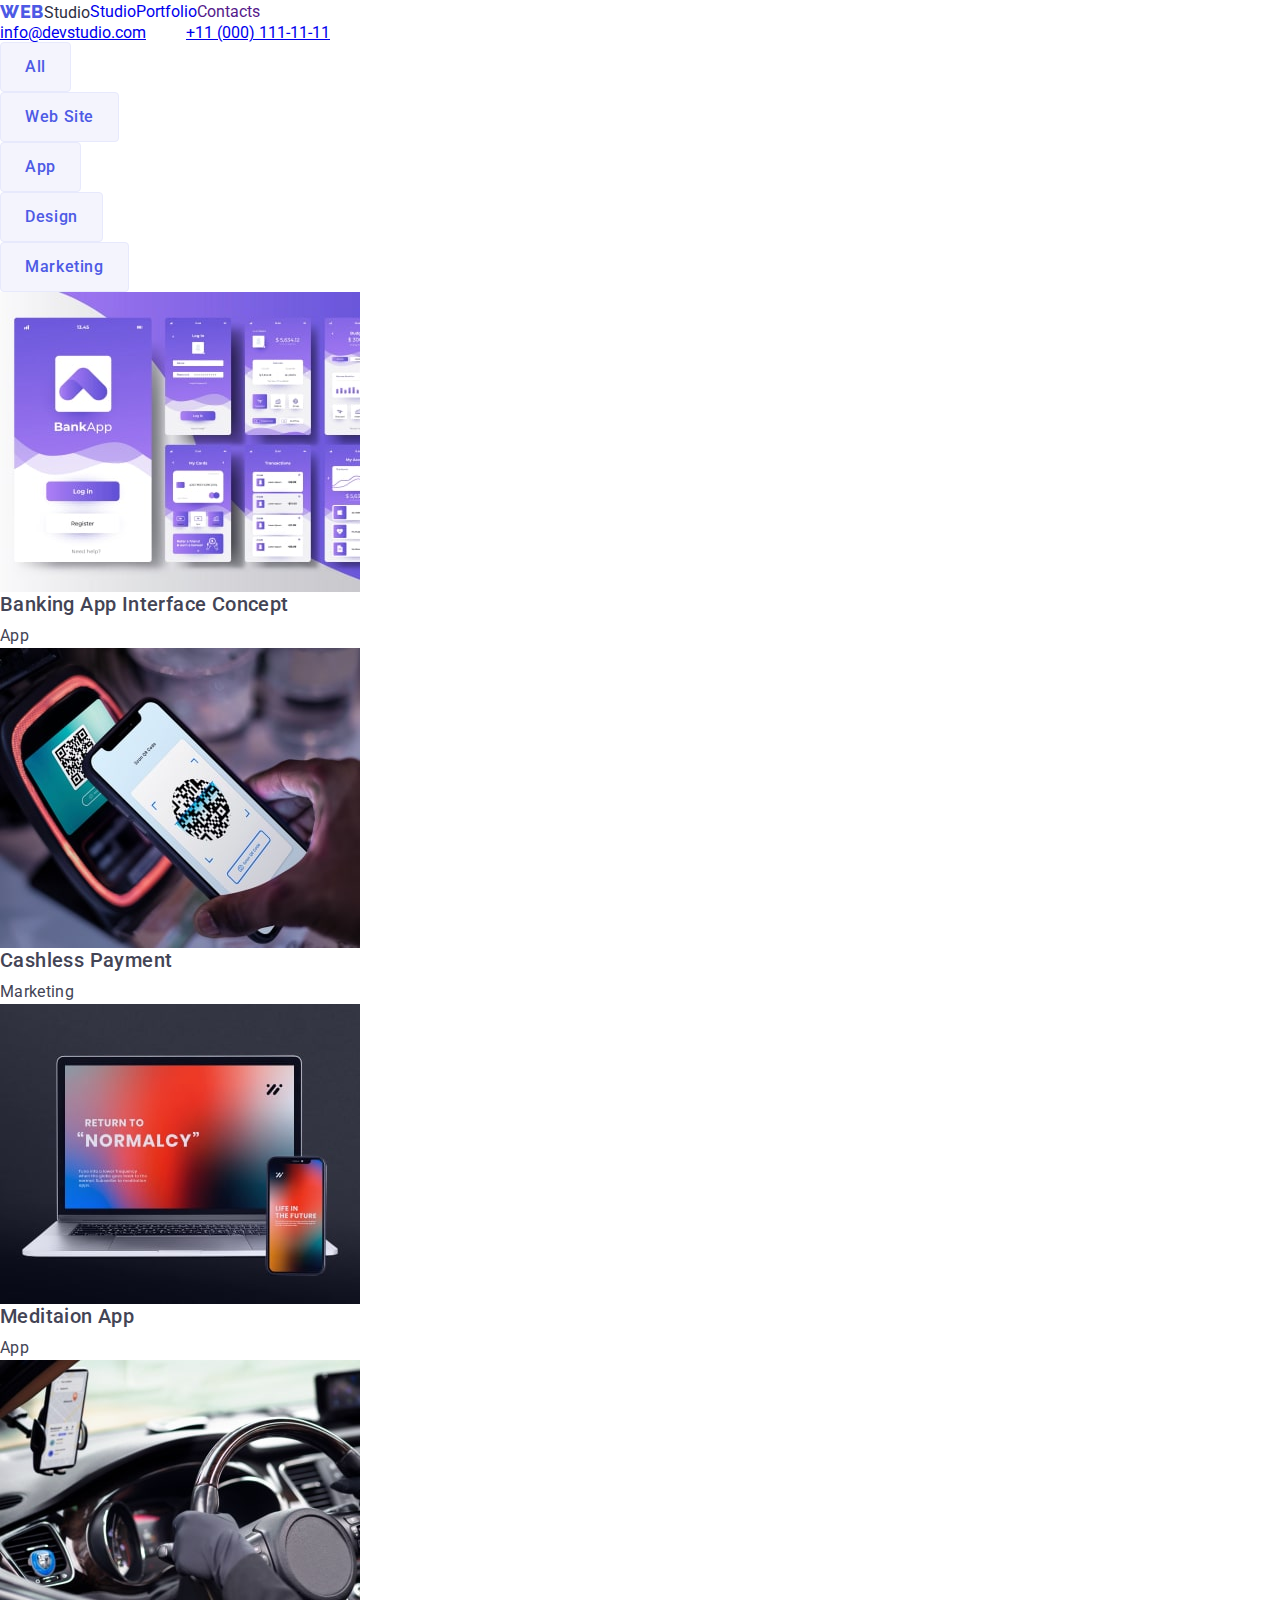
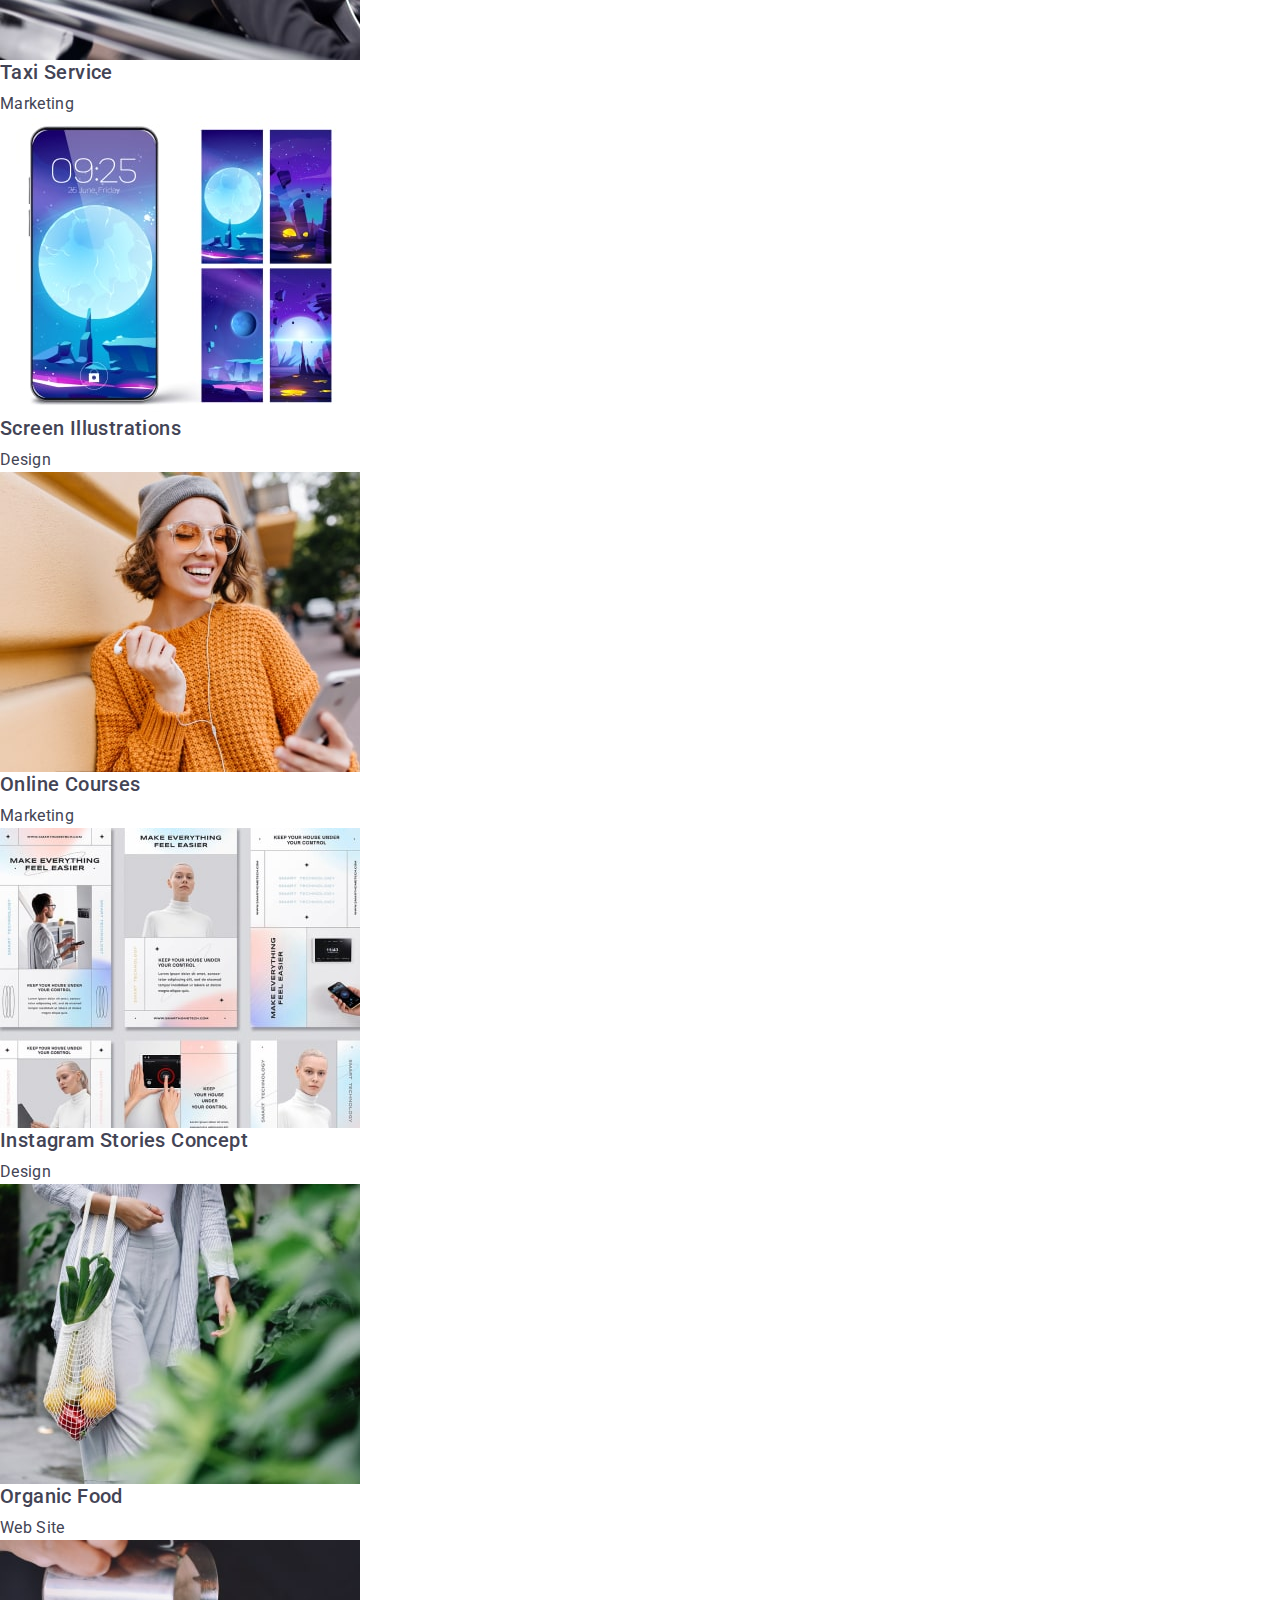
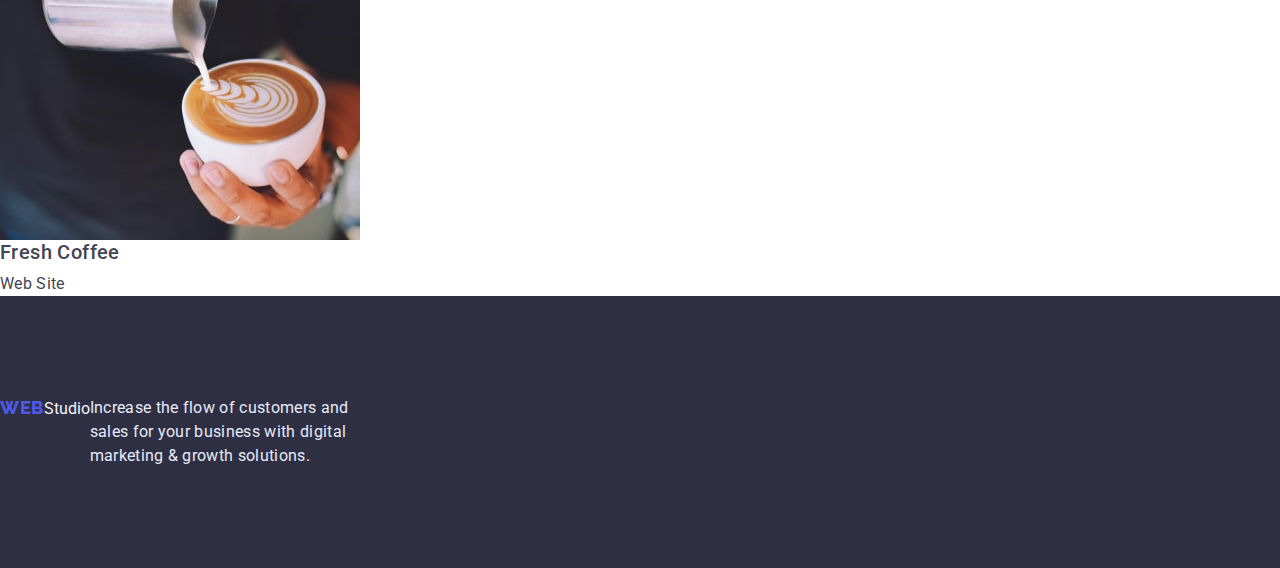
<file: portfolio.html>
<!DOCTYPE html>
<html lang="en">
  <head>
    <meta charset="UTF-8" />
    <meta http-equiv="X-UA-Compatible" content="IE=edge" />
    <meta name="viewport" content="width=device-width, initial-scale=1.0" />
    <title>Портфолио</title>
    <link rel="preconnect" href="https://fonts.googleapis.com" />
    <link rel="preconnect" href="https://fonts.gstatic.com" crossorigin />
    <link
      href="https://fonts.googleapis.com/css2?family=Raleway:wght@600;800&family=Roboto:wght@400;500;700&display=swap"
      rel="stylesheet"
    />
    <link
      rel="stylesheet"
      href="	https://cdnjs.cloudflare.com/ajax/libs/modern-normalize/0.6.0/modern-normalize.min.css"
    />
    <link rel="stylesheet" href="./CSS/style.css" />
  </head>
  <body>
    <!-- Top line -->
    <header>
      <nav class="site-nav">
        <a class="link" href="./index.html"
          ><span class="logo">Web</span><span class="logo-st">Studio</span></a
        >
        <ul class="site-nav list">
          <li>
            <a class="site-nav link" href="./index.html" target="_blank"
              >Studio</a
            >
          </li>
          <li>
            <a class="site-nav link" href="./portfolio.html">Portfolio</a>
          </li>
          <li><a class="site-nav link" href="">Contacts</a></li>
        </ul>
      </nav>
      <address>
        <ul class="auto-nav list">
          <li>
            <a class="info" href="mailto:info@devstudio.com"
              >info@devstudio.com</a
            >
          </li>
          <li>
            <a class="info" href="tel:+110001111111">+11 (000) 111-11-11</a>
          </li>
        </ul>
      </address>
    </header>
    <!-- MAIN-->
    <main>
      <section>
        <h1 class="visually-hidden">social-links</h1>
        <ul class="list">
          <li>
            <button class="button" type="button">All</button>
          </li>
          <li>
            <button class="button" type="button">Web Site</button>
          </li>
          <li>
            <button class="button" type="button">App</button>
          </li>
          <li>
            <button class="button" type="button">Design</button>
          </li>
          <li>
            <button class="button" type="button">Marketing</button>
          </li>
        </ul>

        <ul class="list">
          <li>
            <img
              src="./images/bankapp.jpg"
              alt="bankapp"
              width="360"
              height="300"
            />
            <h2 class="example-item">Banking App Interface Concept</h2>
            <p class="example-title">App</p>
          </li>
          <li>
            <img
              src="./images/mobphone.jpg"
              alt="mobphone"
              width="360"
              height="300"
            />
            <h2 class="example-item">Cashless Payment</h2>
            <p class="example-title">Marketing</p>
          </li>
          <li>
            <img
              src="./images/notebook.jpg"
              alt="notebook"
              width="360"
              height="300"
            />
            <h2 class="example-item">Meditaion App</h2>
            <p class="example-title">App</p>
          </li>
          <li>
            <img
              src="./images/driver.jpg"
              alt="drive"
              width="360"
              height="300"
            />
            <h2 class="example-item">Taxi Service</h2>
            <p class="example-title">Marketing</p>
          </li>
          <li>
            <img
              src="./images/phonetime.jpg"
              alt="phonetime"
              width="360"
              height="300"
            />
            <h2 class="example-item">Screen Illustrations</h2>
            <p class="example-title">Design</p>
          </li>
          <li>
            <img
              src="./images/smilegirl.jpg"
              alt="smilegirl"
              width="360"
              height="300"
            />
            <h2 class="example-item">Online Courses</h2>
            <p class="example-title">Marketing</p>
          </li>
          <li>
            <img
              src="./images/feel-easier.jpg"
              alt="feel-easier"
              width="360"
              height="300"
            />
            <h2 class="example-item">Instagram Stories Concept</h2>
            <p class="example-title">Design</p>
          </li>
          <li>
            <img
              src="./images/vegetables-in-bag.jpg"
              alt="vegetables-in-bag"
              width="360"
              height="300"
            />
            <h2 class="example-item">Organic Food</h2>
            <p class="example-title">Web Site</p>
          </li>
          <li>
            <img src="./images/late.jpg" alt="late" width="360" height="300" />
            <h2 class="example-item">Fresh Coffee</h2>
            <p class="example-title">Web Site</p>
          </li>
        </ul>
      </section>
    </main>
    <!-- Footer  -->
    <footer class="appeal">
      <a class="link" href="./index.html"
        ><span class="logo">Web</span><span class="logo-second">Studio</span></a
      >
      <p class="appeal-text">
        Increase the flow of customers and sales for your business with digital
        marketing & growth solutions.
      </p>
    </footer>
  </body>
</html>
</file>
<file: CSS/style.css>
/* цвет основного текста  #2E2F42 */
/* цвет вторичного текста #434455 */
/* белый #FFFFFF */
/* акцент #4D5AE5 */
/* призыв под логотипом #E7E9FC
/* цвет лого "studio" #F4F4FD */
/* цвет фона хедера #FFFFFF */
/* цвет фона  Hero #2E2F42 */
/* цвет фона Section 1 #E5E5E5 */
/* цвет фона Section 2 #E5E5E5 */
/* цвет фона Section 3 #F4F4FD */
/* цвет фона футера #2E2F42 */
:root {
  --primary-text-color: #2e2f42;
  --title-text-color: #434455;
  --accent: #4d5ae5;
  --primary-white-color: #ffffff;
  --primary-btn-color: #f4f4fd;
  --transition-dur-fun: 250ms cubic-bezier(0.4, 0, 0.2, 1);
}

p,
h1,
h2,
h3,
h4,
h5,
h6 {
  margin: 0;
}
ul {
  margin: 0;
  padding-left: 0;
}
body {
  font-family: "Roboto", sans-serif;
  background-color: var(--primary-white-color);
  color: var(--primary-text-color);
}
address {
  font-style: normal;
}
img {
  display: block;
  max-width: 100%;
  height: auto;
}
.list {
  list-style: none;
}
.link {
  text-decoration: none;
  display: block;
}
/* -----------------common -------------- */
.conteiner {
  width: 100%;
  max-width: 426px;
  padding: 0 15px;
  margin: 0 auto;
}

.section {
  padding: 96px 0;
}
.section-title {
  font-weight: 700;
  font-size: 36px;
  line-height: 1.11;
  color: var(--primary-text-color);
  text-align: center;
  letter-spacing: 0.02em;
  text-transform: capitalize;
  margin-bottom: 72px;
}
/* ---------------Header--------------- */
.header {
  border-bottom: 1px solid #e7e9fc;
  box-shadow: 0px 2px 1px -1px rgba(46, 47, 66, 0.08),
    0px 1px 1px -1px rgba(46, 47, 66, 0.16),
    0px 1px 6px -1px rgba(46, 47, 66, 0.08);
  margin: 0 auto;
}
.header-conteiner {
  display: flex;
  align-items: center;
}

.burger-btn {
  display: flex;
  padding: 0;
  border: none;
  background-color: transparent;
  margin-left: auto;
}

.icon-burger {
  stroke: #2e2f42;
}

.site-nav {
  display: flex;
  align-items: center;
}
.address {
  display: none;
}

/* -----------------Site Nav----------- */
.nav-list {
  display: none;
}

/* ---------------------logo-header---------------- */
.logo {
  font-family: "Raleway", sans-serif;
  font-weight: 800;
  font-size: 18px;
  line-height: 1.33;
  color: var(--accent);
  letter-spacing: 0.03em;
  text-transform: uppercase;
  padding: 24px 0;
}

.logo-st {
  color: var(--primary-text-color);
}

/* ----------------mobile menu---------------- */
.mobile-menu {
  position: fixed;
  top: 0;
  left: 0;
  width: 100%;
  height: 100%;
  z-index: 100;
  background-color: #ffffff;
  transform: translateX(101%);
  overflow-y: auto;
}

.mobile-menu.is-open {
  transform: translateX(0);
}
.mobile-menu-conteiner {
  position: relative;
  padding-left: 39px;
  padding-right: 34px;
  padding-top: 80px;
  padding-bottom: 40px;
  display: flex;
  flex-direction: column;
  height: 100%;
}
.mobnav-item:not(:last-child) {
  margin-bottom: 40px;
}

.mobnav-link {
  font-weight: 700;
  font-size: 36px;
  line-height: 1.11;
  letter-spacing: 0.02em;
  text-transform: capitalize;
  color: #2e2f42;
}

.mobnav-link.curent {
  color: #404bbf;
}

.mobcontact-link {
  font-weight: 500;
  font-size: 20px;
  line-height: 1.2;
  letter-spacing: 0.02em;
  color: #434455;
}

.mobaddress {
  margin-top: auto;
  margin-bottom: 48px;
}

.mobcontact-link.phone {
  font-weight: 700;
  font-size: 36px;
  line-height: 1.11;
  color: #4d5ae5;
}

.mob-sociale-list.list {
  justify-content: space-between;
  max-width: 328px;
  gap: 0;
}

/* ------------HERO---------------------- */
.hero {
  padding-top: 112px;
  padding-bottom: 112px;
  text-align: center;
  background-image: linear-gradient(
      rgba(46, 47, 66, 0.7),
      rgba(46, 47, 66, 0.7)
    ),
    url(../images/mobpeople-office@x1.jpg);
  background-color: #2e2f42;
  background-repeat: no-repeat;
  background-position: center;
  background-size: cover;
}
@media screen and (min-device-pixel-ratio: 2),
  screen and (min-resolution: 192dpi),
  screen and (min-resolution: 2dppx) {
  .hero {
    background-image: linear-gradient(
        rgba(46, 47, 66, 0.7),
        rgba(46, 47, 66, 0.7)
      ),
      url(../images/mobpeople-office@x2.jpg);
  }
}

@media screen and (min-width: 428px) {
  .hero {
    background-image: linear-gradient(
        rgba(46, 47, 66, 0.7),
        rgba(46, 47, 66, 0.7)
      ),
      url(../images/tabpeople-office@x1.jpg);
  }
  @media screen and (min-device-pixel-ratio: 2),
    screen and (min-resolution: 192dpi),
    screen and (min-resolution: 2dppx) {
    .hero {
      background-image: linear-gradient(
          rgba(46, 47, 66, 0.7),
          rgba(46, 47, 66, 0.7)
        ),
        url(../images/tabpeople-office@x2.jpg);
    }
  }
}

@media screen and (min-width: 768px) {
  .hero {
    background-image: linear-gradient(
        rgba(46, 47, 66, 0.7),
        rgba(46, 47, 66, 0.7)
      ),
      url(../images/people-office@x1.jpg);
  }
  @media screen and (min-device-pixel-ratio: 2),
    screen and (min-resolution: 192dpi),
    screen and (min-resolution: 2dppx) {
    .hero {
      background-image: linear-gradient(
          rgba(46, 47, 66, 0.7),
          rgba(46, 47, 66, 0.7)
        ),
        url(../images/people-office@x2.jpg);
    }
  }
}

.hero-title {
  max-width: 320px;
  font-size: 36px;
  line-height: 1.11;
  text-align: center;
  letter-spacing: 0.02em;
  text-transform: capitalize;
  color: #ffffff;
  margin: 0 auto;
  margin-bottom: 72px;
}
/*------------Button Hero ---------------*/
.button-hero {
  font-family: inherit;
  font-weight: 500;
  font-size: 16px;
  line-height: 1.5;
  letter-spacing: 0.04em;
  color: var(--primary-btn-color);
  background-color: var(--accent);
  box-shadow: 0px 4px 4px rgba(0, 0, 0, 0.15);
  border-radius: 4px;
  cursor: pointer;
  padding: 16px 32px;
  border: none;
  transition: color var(--transition-dur-fun),
    background-color var(--transition-dur-fun);
}
.button-hero:hover,
.button-hero:focus {
  background: #404bbf;
}

/* -------------Section-benefits---------------- */

.list-benefit {
  display: flex;
  color: var(--primary-text-color);
  gap: 72px 24px;
  flex-wrap: wrap;
}
.item-benefit {
  width: 100%;
}

.benefit-icon {
  height: 112px;
  display: flex;
  align-items: center;
  justify-content: center;
  background-color: #f4f4fd;
  border-radius: 4px;
  margin-bottom: 8px;
  display: none;
}
.list-benefit-title {
  font-weight: 700;
  font-size: 36px;
  line-height: 1.11;
  text-align: center;
  color: var(--primary-text-color);
  letter-spacing: 0.02em;
  margin-bottom: 8px;
}
.list-benefit-text {
  font-weight: 500;
  font-size: 16px;
  line-height: 1.5;
  color: var(--title-text-color);
  letter-spacing: 0.02em;
}
/* ----------------------section-img -----------*/
.section-img {
  display: none;
}

/* --------------section-team -----------*/

.section-team {
  background-color: var(--primary-btn-color);
}

.team-conteiner {
  max-width: 294px;
}
.list-team {
  display: flex;
  flex-wrap: wrap;
  gap: 72px 24px;
}
.item-team {
  width: 264px;
  background-color: var(--primary-white-color);
  box-shadow: 0px 1px 6px rgba(46, 47, 66, 0.08),
    0px 1px 1px rgba(46, 47, 66, 0.16), 0px 2px 1px rgba(46, 47, 66, 0.08);
  border-radius: 0px 0px 4px 4px;
}
.team-content {
  padding: 32px 16px;
  text-align: center;
}
.list-team-name {
  font-weight: 500;
  font-size: 20px;
  line-height: 1.2;
  color: var(--primary-text-color);
  letter-spacing: 0.02em;
  margin-bottom: 8px;
}
.list-team-prof {
  font-size: 16px;
  line-height: 1.5;
  color: var(--title-text-color);
  letter-spacing: 0.02em;
  margin-bottom: 8px;
}
/* -------------------social-icon------------------- */
.social-list {
  display: flex;
  justify-content: center;
  gap: 24px;
}
.social-list-item {
}
.social-list-link {
  display: flex;
  justify-content: center;
  align-items: center;
  width: 40px;
  height: 40px;
  background-color: var(--accent);
  border-radius: 50%;
  transition: background-color var(--transition-dur-fun);
}

.social-list-link:hover,
.social-list-link:focus {
  background-color: #404bbf;
}

.social-list-icon {
  fill: var(--primary-btn-color);
}

/*-------------- Section customers ----------*/
.customers-list {
  display: flex;
  justify-content: center;
  align-items: center;
  flex-wrap: wrap;
  gap: 72px 16px;
}
.customers-item {
  display: flex;
  width: calc((100% - 16px) / 2);
  height: 88px;
  border: 1px solid #8e8f99;
  border-radius: 4px;
  justify-content: center;
  align-items: center;
  transition: fill var(--transition-dur-fun), border var(--transition-dur-fun);
}
.customers-item-link {
  display: flex;
  justify-content: center;
  align-items: center;
  width: 100%;
  height: 100%;
  transition: fill var(--transition-dur-fun);
}

.customers-item-icon {
  width: 104px;
  height: 56px;
  fill: #8e8f99;
  transition: fill var(--transition-dur-fun);
}

.customers-item:hover {
  border: 1px solid #404bbf;
  fill: #404bbf;
}

.customers-item:hover .customers-item-icon {
  fill: #404bbf;
}
.customers-item-link:focus .customers-item-icon {
  fill: #404bbf;
}

.customers-item-link:focus {
  border: 1px solid #404bbf;
  outline: transparent;
}

/*----------------- Footer------------ */
.appeal {
  display: flex;
  background-color: var(--primary-text-color);
  padding-top: 96px;
  padding-bottom: 96px;
}
.footer-conteiner {
  display: flex;
  flex-wrap: wrap;
  gap: 72px;
  justify-content: center;
}
.first-appeal {
  width: 264px;
}
.logo-footer {
  font-family: "Raleway", sans-serif;
  font-weight: 800;
  font-size: 18px;
  line-height: 1.33;
  color: var(--accent);
  letter-spacing: 0.03em;
  text-transform: uppercase;
  margin-bottom: 16px;
  display: block;
}
.logo-second {
  color: var(--primary-btn-color);
}

.appeal-text {
  font-size: 16px;
  line-height: 1.5;
  color: #e7e9fc;
  letter-spacing: 0.02em;
  width: 264px;
}
.sociale-medeia-text {
  font-weight: 500;
  font-size: 16px;
  line-height: 1.5;
  letter-spacing: 0.02em;
  margin-bottom: 16px;
  color: #ffffff;
}
.footer-sociale-list {
  display: flex;
  gap: 16px;
}
.footer-item {
}
.footer-sociale-link {
  display: flex;
  width: 40px;
  height: 40px;
  border-radius: 50%;
  justify-content: center;
  align-items: center;
  background: rgba(255, 255, 255, 0.1);
  transition: background var(--transition-dur-fun);
}
.footer-sociale-link:hover,
.footer-sociale-link:focus {
  background: #31d0aa;
}

.footer-modal-text {
  font-weight: 500;
  font-size: 16px;
  line-height: 1.5;
  letter-spacing: 0.02em;
  color: #ffffff;
  margin-bottom: 16px;
}

.footer-form {
  display: flex;
  flex-direction: column;
  align-items: center;
  gap: 16px;
}

.footer-form-input {
  width: 100%;
  height: 40px;
  padding: 15px;
  border: 1px solid #ffffff;
  filter: drop-shadow(0px 4px 4px rgba(0, 0, 0, 0.15));
  border-radius: 4px;
  background-color: #2e2f42;
  color: #ffffff;
}

.footer-form-btn {
  display: flex;
  font-weight: 500;
  font-size: 16px;
  line-height: 1.5;
  letter-spacing: 0.04em;
  color: #ffffff;
  justify-content: center;
  align-items: center;

  padding: 8px 24px;
  background-color: #4d5ae5;
  border-radius: 4px;
  border: none;
}

.footer-btn-icon {
  fill: #ffffff;
  margin-left: 16px;
}

/* -------------Button---------------- */
.button {
  font-family: "Roboto", sans-serif;
  font-weight: 500;
  font-size: 16px;
  line-height: 1.5;
  align-items: center;
  text-align: center;
  letter-spacing: 0.04em;
  color: var(--accent);
  background: var(--primary-btn-color);
  border: 1px solid #e7e9fc;
  border-radius: 4px;
  cursor: pointer;
  padding: 12px 24px;
  transition: background var(--transition-dur-fun),
    color var(--transition-dur-fun);
}
.button:hover,
.button:focus {
  color: var(--primary-white-color);
  background: var(--accent);
  box-shadow: 0px 3px 1px rgba(0, 0, 0, 0.1), 0px 2px 1px rgba(0, 0, 0, 0.08),
    0px 2px 2px rgba(0, 0, 0, 0.12);
}
/* ----------------portfolio file------------------*/
.section-portfolio {
  padding-top: 96px;
}
.list-filter {
  display: flex;
  gap: 24px;
  margin-bottom: 72px;
  justify-content: center;
}
.cards-list-link {
  display: block;
  transition: box-shadow var(--transition-dur-fun);
}
.cards-list-link:hover,
.cards-list-link:focus {
  box-shadow: 0px 1px 6px rgba(46, 47, 66, 0.08),
    0px 1px 1px rgba(46, 47, 66, 0.16), 0px 2px 1px rgba(46, 47, 66, 0.08);
}
.cards-list {
  display: flex;
  flex-wrap: wrap;
  row-gap: 48px;
  column-gap: 24px;
}
.cards-item {
  width: 360px;
}

.cards-img-wrapper {
  position: relative;
  overflow: hidden;
}

.overlay {
  position: absolute;
  top: 0;
  left: 0;
  width: 100%;
  height: 100%;
  overflow: auto;
  transform: translate(0, 100%);
  transition: transform var(--transition-dur-fun);

  font-size: 16px;
  line-height: 1.5;
  letter-spacing: 0.02em;
  color: #f4f4fd;
  padding: 40px 32px;
  background: rgba(77, 90, 229, 0.5);
}

.cards-list-link:hover .overlay,
.cards-list-link:focus .overlay {
  transform: translate(0px, 0px);
}

.cards-content {
  padding: 32px 16px;
  border: 1px solid #e7e9fc;
  border-top: none;
}
.example-title {
  font-size: 16px;
  line-height: 1.5;
  letter-spacing: 0.02em;
  color: #434455;
}
.example-item {
  font-weight: 500;
  font-size: 20px;
  line-height: 1.2;
  letter-spacing: 0.02em;
  color: #434455;
  margin-bottom: 8px;
}

/* --------------скрытый заголовок---------------- */
.visually-hidden {
  position: absolute;
  white-space: nowrap;
  width: 1px;
  height: 1px;
  overflow: hidden;
  border: 0;
  padding: 0;
  clip: rect(0 0 0 0);
  clip-path: inset(50%);
  margin: -1px;
}
/* ----------------Modal window -------------------*/
.backdrop {
  position: fixed;
  top: 0;
  left: 0;
  z-index: 50;
  width: 100%;
  height: 100%;
  background-color: rgba(46, 47, 66, 0.4);

  transition: opacity var(--transition-dur-fun),
    visibility var(--transition-dur-fun);
}

.backdrop.is-hidden {
  opacity: 0;
  visibility: hidden;
  pointer-events: none;
}

.modal {
  position: absolute;
  top: 50%;
  left: 50%;
  transform: translate(-50%, -50%);
  max-width: 392px;
  width: 100%;
  min-height: 576px;
  background-color: #fcfcfc;
  border-radius: 4px;
  padding-bottom: 24px;
}

.modal-close-btn {
  position: absolute;
  top: 24px;
  right: 24px;
  display: flex;
  justify-content: center;
  align-items: center;
  width: 24px;
  height: 24px;
  border-radius: 50%;
  background-color: #e7e9fc;
  border: 1px solid rgba(0, 0, 0, 0.1);
  padding: 0;
  transition: background-color var(--transition-dur-fun);
  cursor: pointer;
}

.modal-close-btn:hover,
.modal-close-btn:focus {
  background-color: #404bbf;
  fill: var(--primary-white-color);
}

.modal-close-btn-icon {
  transition: fill var(--transition-dur-fun);
}
/* ---------------------MODAL FORM----------------- */
.contact-form {
  width: 100%;
  height: 100%;
  padding: 72px 24px 0 24px;
  margin: 0 auto;
}

.contact-form-field {
  position: relative;
  margin-bottom: 8px;
}

.contact-form-title {
  font-weight: 500;
  font-size: 16px;
  line-height: 1.5;
  text-align: center;
  letter-spacing: 0.02em;
  color: #2e2f42;
  margin-bottom: 20px;
}

.modal-lable-text {
  font-size: 12px;
  line-height: 1.17;
  letter-spacing: 0.04em;
  color: #8e8f99;
  margin-bottom: 4px;
}

.contact-form-input {
  width: 100%;
  height: 40px;
  border: 1px solid rgba(46, 47, 66, 0.4);
  border-radius: 4px;
  padding-left: 38px;
  outline: transparent;
  background-color: transparent;
  transition: border-color var(--transition-dur-fun);
}

.contact-form-input:focus {
  border-color: #404bbf;
}

.contact-form-input:focus + .contact-form-input-icon {
  fill: #404bbf;
}

.contact-form-input-icon {
  position: absolute;
  left: 16px;
  top: 50%;
  translate: transform(-50%);
  transition: fill var(--transition-dur-fun);
}

.contact-form-textarea {
  width: 100%;
  height: 120px;
  border: 1px solid rgba(46, 47, 66, 0.4);
  border-radius: 4px;
  resize: none;
  background-color: transparent;
  outline: transparent;
  padding: 8px 16px;
  font-size: 12px;
  line-height: 1.17;
  letter-spacing: 0.04em;
  color: rgba(117, 117, 117, 0.5);
  transition: border var(--transition-dur-fun);
}

.contact-form-textarea:focus {
  border: 1px solid #404bbf;
}

.contact-form-chek {
}

.contact-form-accept-title {
  display: flex;
  font-size: 12px;
  line-height: 1.17;
  letter-spacing: 0.04em;
  color: #8e8f99;
}

.contact-form-accept-title::before {
  content: "";
  display: block;
  width: 16px;
  height: 16px;
  border: 1.25px solid #2e2f42;
  border-radius: 2px;
  cursor: pointer;
  margin-right: 8px;
  transition: background-color var(--transition-dur-fun);
  flex-shrink: 0;
}

.contact-form-chek:checked + .contact-form-accept-title::before {
  background-color: #404bbf;
  background-image: url(../images/Vector-bird.svg);
  background-repeat: no-repeat;
  background-position: center;
}

.contact-form-chek:focus + .contact-form-accept-title::before {
  outline: 2px solid rgba(0, 0, 255, 0.5);
}

.contact-form-chek-wrap {
  display: flex;
  justify-content: center;
  align-items: center;
  background-color: transparent;
  margin-bottom: 24px;
}

.contact-form-accept-link {
  color: var(--accent);
}

.form-btn-send {
  display: block;
  width: 169px;
  height: 56px;
  padding: 16px 32px;
  background: #4d5ae5;
  box-shadow: 0px 4px 4px rgba(0, 0, 0, 0.15);
  border: none;
  border-radius: 4px;
  color: #ffffff;
  margin: 0 auto;
  outline: transparent;
}

.form-btn-send:hover,
.form-btn-send:focus {
  background-color: #404bbf;
}

/* breakpoint 480px+ */

@media screen and (max-width: 767px) {
  .footer-form-input {
    width: 100%;
  }
  .footer-modal {
    width: 100%;
  }

  .footer-lable {
    width: 100%;
  }

  .logo-footer {
    text-align: center;
  }

  .sociale-medeia-text {
    text-align: center;
  }

  .footer-modal-text {
    text-align: center;
  }
}

@media screen and (max-width: 430px) {
  .mobcontact-link.phone {
    font-size: 24px;
  }
}

/* breakpoint 768px+ */

@media screen and (min-width: 768px) {
  .conteiner {
    max-width: 766px;
  }

  .nav-list {
    display: flex;
    align-items: center;
    margin-left: 120px;
    gap: 40px;
  }

  .address {
    display: block;
    margin-left: auto;
  }

  .nav-link {
    display: block;
    font-weight: 500;
    font-size: 16px;
    line-height: 1.5;
    color: var(--primary-text-color);
    padding-top: 24px;
    padding-bottom: 24px;
    transition: color var(--transition-dur-fun);
    position: relative;
  }

  .nav-link:hover,
  .nav-link:focus {
    color: var(--accent);
  }

  .nav-item {
  }

  .burger-btn {
    display: none;
  }

  .curent::after {
    content: "";
    display: block;
    width: 100%;
    height: 4px;
    background-color: #404bbf;
    border-radius: 2px;
    position: absolute;
    bottom: 0px;
  }

  .item:last-child {
    margin-right: 0;
  }

  .auto-nav {
    display: flex;
    flex-direction: column;
    gap: 12px;
  }

  .contact-link {
    display: block;
    font-size: 12px;
    line-height: 1.17;
    text-decoration: none;
    color: var(--primary-text-color);
    letter-spacing: 0.02em;

    transition: color var(--transition-dur-fun);
  }
  .contact-link:hover,
  .contact-link:focus {
    color: var(--accent);
  }

  .hero-title {
    max-width: 496px;
    font-size: 56px;
    line-height: 1.07;
    margin-bottom: 36px;
  }
  .item-benefit {
    width: calc((100% - 24px) / 2);
  }
  .list-benefit-title {
    text-align: left;
  }

  .team-conteiner {
    max-width: 582px;
  }

  .customers-item {
    width: calc((100% - 48px) / 3);
  }

  .costomers-conteiner {
    max-width: 582px;
  }

  .customers-list {
    gap: 72px 24px;
  }

  .footer-conteiner {
    max-width: 582px;
    gap: 72px 24px;
    justify-content: start;
  }

  .footer-form {
    flex-direction: row;
    gap: 24px;
  }

  .footer-form-input {
    width: 264px;
  }
  .mobile-menu {
    display: none;
  }
  .modal {
    max-width: 408px;
  }
}

/* breakpoint 1200px+ */

@media screen and (min-width: 1200px) {
  .conteiner {
    max-width: 1158px;
  }

  .section {
    padding-top: 120px;
    padding-bottom: 120px;
  }

  .nav-list {
    margin-left: 76px;
  }

  .auto-nav {
    gap: 40px;
    flex-direction: row;
  }

  .contact-link {
    padding: 24px 0;
    font-size: 16px;
    line-height: 1.5;
  }

  .hero {
    padding-top: 188px;
    padding-bottom: 188px;
    max-width: 1440px;
    margin: 0 auto;
  }

  .hero-title {
    margin-bottom: 48px;
  }

  .item-benefit {
    width: 264px;
  }

  .benefit-icon {
    display: flex;
  }

  .list-benefit-title {
    font-weight: 500;
    font-size: 20px;
    line-height: 1.2;
  }

  .list-benefit-text {
    font-weight: 400;
  }

  .section-img {
    display: block;
    padding-top: 0;
  }
  .list-simple {
    display: flex;
    gap: 24px;
  }
  .item-simpl {
    width: 360px;
  }

  .customers-item {
    width: calc((100% - 120px) / 6);
  }
  .appeal {
    padding-top: 100px;
    padding-bottom: 100px;
  }
  .footer-conteiner {
    gap: 0;
  }

  .first-appeal {
    margin-right: 120px;
  }

  .footer-media {
    margin-right: auto;
  }
}
</file>
